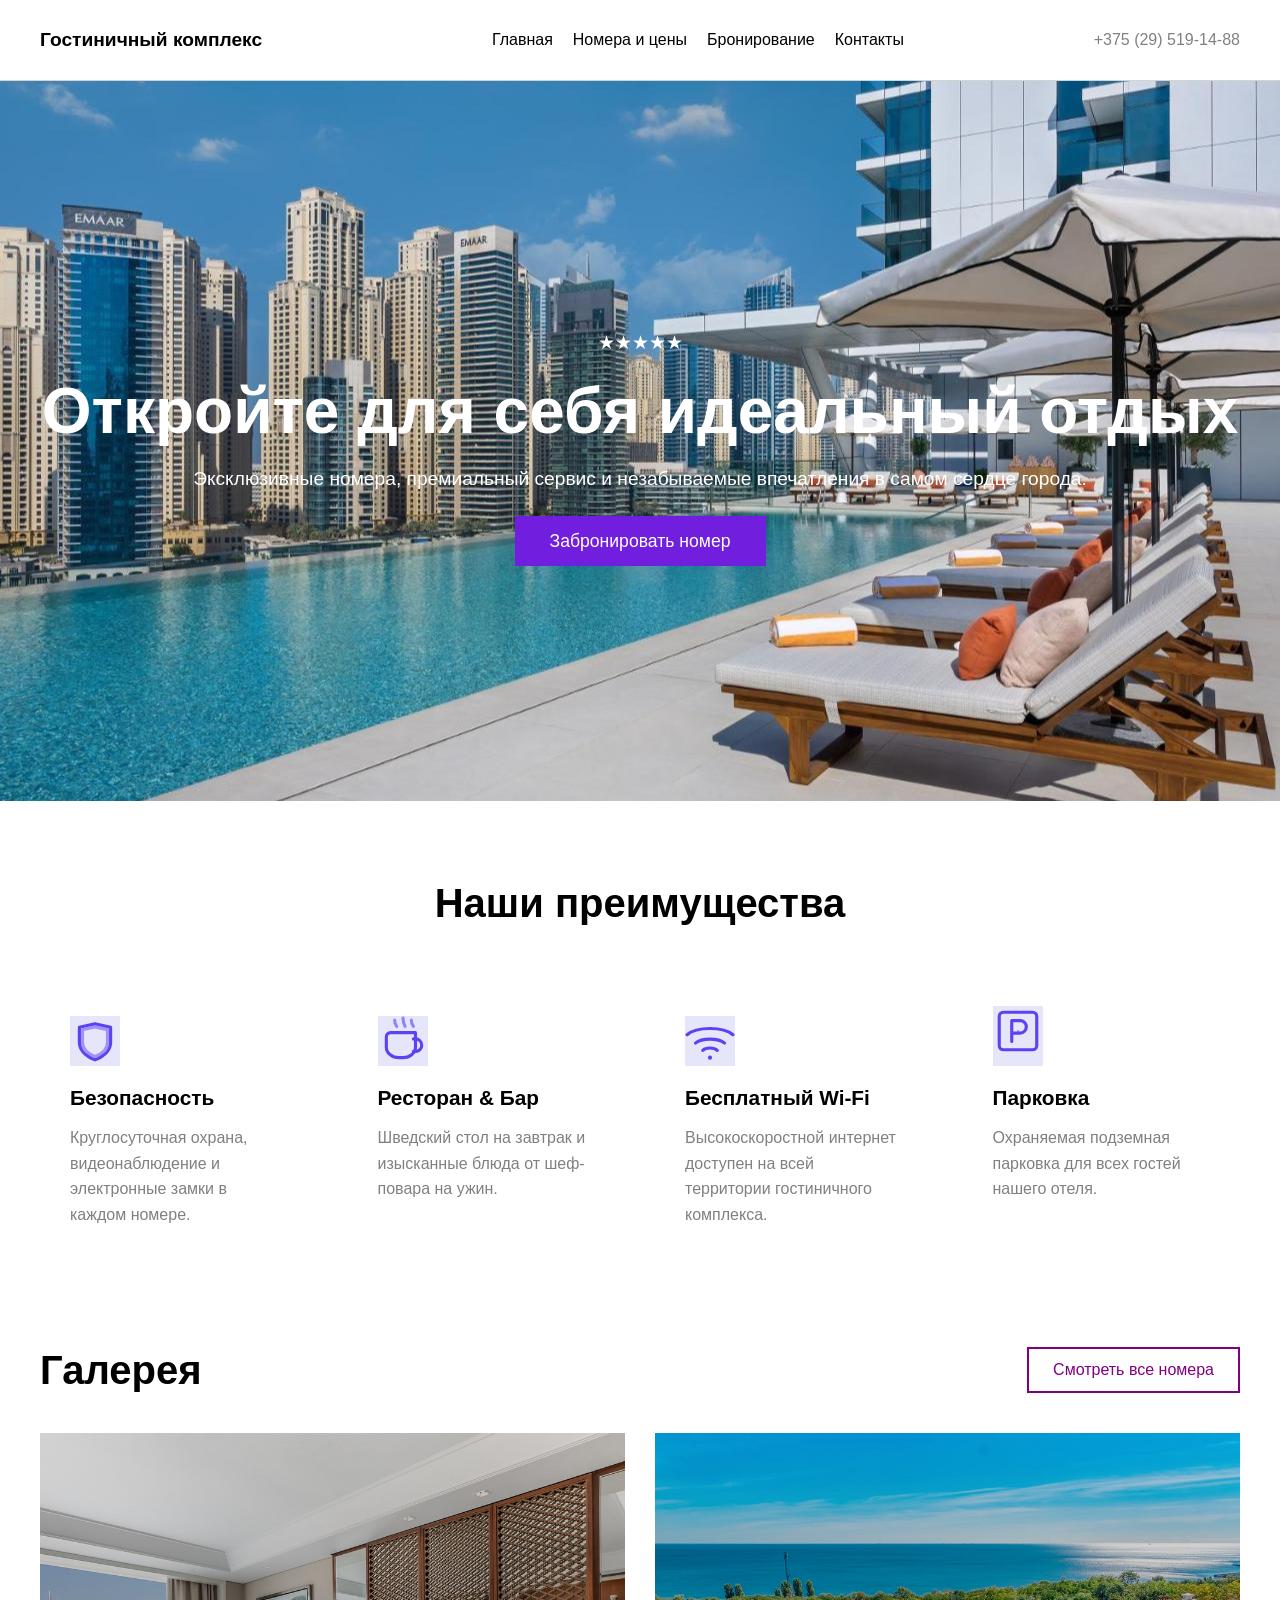
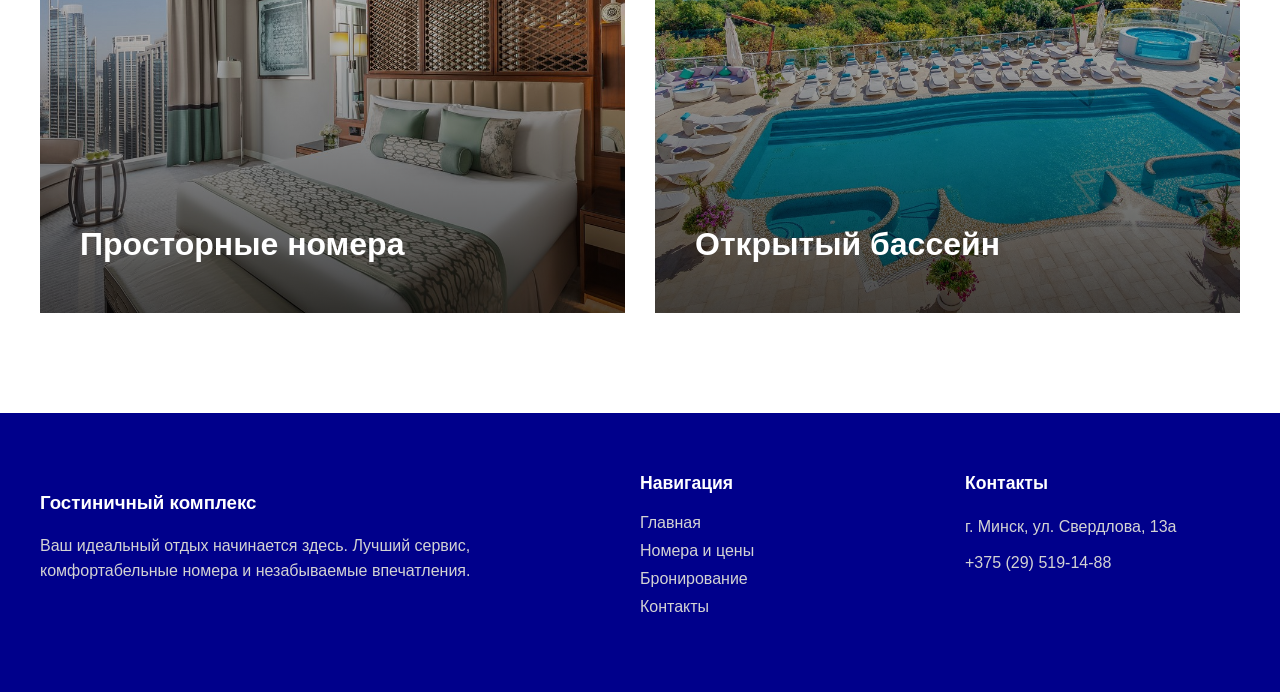
<file: index.html>
<!DOCTYPE html>
<html lang="ru">
<head>
    <meta charset="UTF-8">
    <meta name="viewport" content="width=device-width, initial-scale=1.0">
    <title>Гостиничный комплекс</title>
    <link rel="stylesheet" href="css/style.css">
</head>
<body>
    <header class="header">
    <div class="container">
        <div class="logo">
            <span class="logo-text" id="logo"></span>
        </div>
        <input type="checkbox" id="burger-toggle" class="burger-checkbox">
        <nav class="nav"><ul id="nav"></ul></nav>
        <div class="contact-info">
            <span id="phone"></span>
        </div>
        <label for="burger-toggle" class="burger-btn">
            <span></span>
            <span></span>
            <span></span>
        </label>
    </div>
</header>

    <main>
        <section class="hero">
            <div class="hero-box">
                <div class="rating">★★★★★</div>
                <h1 id="title-hero">Гостиничный комплекс</h1>
                <p id="desc-hero"></p>
                <a href="rooms.html" class="btn">Забронировать номер</a>
            </div>
        </section>

        <section class="features container">
            <div class="section-h2">
                <h2 id="title-feat">Наши преимущества</h2>
                <p id="desc-feat"></p>
            </div>
            <div class="grid">
                <div class="card">
                    <div class="icon">
    <svg viewBox="0 0 24 24" fill="none" stroke="#5b42f3" stroke-width="1.5" stroke-linecap="round" stroke-linejoin="round">
        <path d="M12 21.05c-5.28-1.96-7.5-5.32-7.5-8.3V5.4l7.5-1.67 7.5 1.67v7.35c0 2.98-2.22 6.34-7.5 8.3z"></path>
        <path d="M12 19.45c-4.63-1.8-6-4.62-6-6.7V6.6l6-1.33 6 1.33v6.15c0 2.08-1.37 4.9-6 6.7z" opacity="0.5"></path>
    </svg>
</div>
                    <h3>Безопасность</h3>
                    <p>Круглосуточная охрана, видеонаблюдение и электронные замки в каждом номере.</p>
                </div>
                <div class="card">
                    <div class="icon">
    <svg viewBox="0 0 24 24" fill="none" stroke="#5b42f3" stroke-width="1.5" stroke-linecap="round" stroke-linejoin="round">
        <path d="M17 8H6a2 2 0 0 0-2 2v5c0 3 3 5 6 5h2c3 0 6-2 6-5V8z"></path>
        <path d="M17 11h1a3 3 0 0 1 0 6h-1"></path>
        <path d="M8 2c0 1.5.5 2.5 1 3" opacity="0.6"></path>
        <path d="M12 1c0 2 .5 3 1 4" opacity="0.6"></path>
        <path d="M16 2c0 1.5.5 2.5 1 3" opacity="0.6"></path>
    </svg>
</div>
                    <h3>Ресторан & Бар</h3>
                    <p>Шведский стол на завтрак и изысканные блюда от шеф-повара на ужин.</p>
                </div>
                <div class="card">
                    <div class="icon">
    <svg viewBox="0 0 24 24" fill="none" stroke="#5b42f3" stroke-width="1.5" stroke-linecap="round" stroke-linejoin="round">
        <path d="M1 9c4.5-4 17.5-4 22 0"></path>
        <path d="M5 13c3-2.5 11-2.5 14 0"></path>
        <path d="M8.5 16.5c1.5-1.5 5.5-1.5 7 0"></path>
        <circle cx="12" cy="20" r="1" fill="#5b42f3" stroke="none"></circle>
    </svg>
</div>
                    <h3>Бесплатный Wi-Fi</h3>
                    <p>Высокоскоростной интернет доступен на всей территории гостиничного комплекса.</p>
                </div>
                <div class="card">
                    <div class="icon">
    <div class="icon">
    <svg viewBox="0 0 24 24" fill="none" stroke="#5b42f3" stroke-width="1.5" stroke-linecap="round" stroke-linejoin="round">
        <rect x="3" y="3" width="18" height="18" rx="2" ry="2"></rect>
        <path d="M9 17V7h4a3 3 0 0 1 0 6H9"></path>
        <circle cx="12" cy="12" r="0.5" fill="#5b42f3" stroke="none" opacity="0.6"></circle>
    </svg>
</div>
</div>
                    <h3>Парковка</h3>
                    <p>Охраняемая подземная парковка для всех гостей нашего отеля.</p>
                </div>
            </div>
        </section>

        <section class="gallery container">
            <div class="gallery-h">
                <h2>Галерея</h2>
                <a href="rooms.html" class="link">Смотреть все номера</a>
            </div>
            <div class="grid">
                <div class="card" style="background-image: linear-gradient(to top, rgba(0,0,0,0.7), transparent), url('img/room.jpg');">
                    <h3>Просторные номера</h3>
                </div>
                <div class="card" style="background-image: linear-gradient(to top, rgba(0,0,0,0.7), transparent), url('img/pool.jpg');">
                    <h3>Открытый бассейн</h3>
                </div>
            </div>
        </section>
    </main>

    <footer class="footer">
        <div class="container footer-grid">
            <div class="col">
                <h3 id="logo-footer">Гостиничный комплекс</h3>
                <p id="desc-footer" class="text"></p>
            </div>
            <div class="col">
                <h4>Навигация</h4>
                <ul id="nav-footer"></ul>
            </div>
            <div class="col">
                <h4>Контакты</h4>
                <p id="addr-footer" class="text"></p>
                <p id="phone-footer" class="text"></p>
            </div>
        </div>
    </footer>

    <script src="js/main.js"></script>
</body>
</html>
</file>
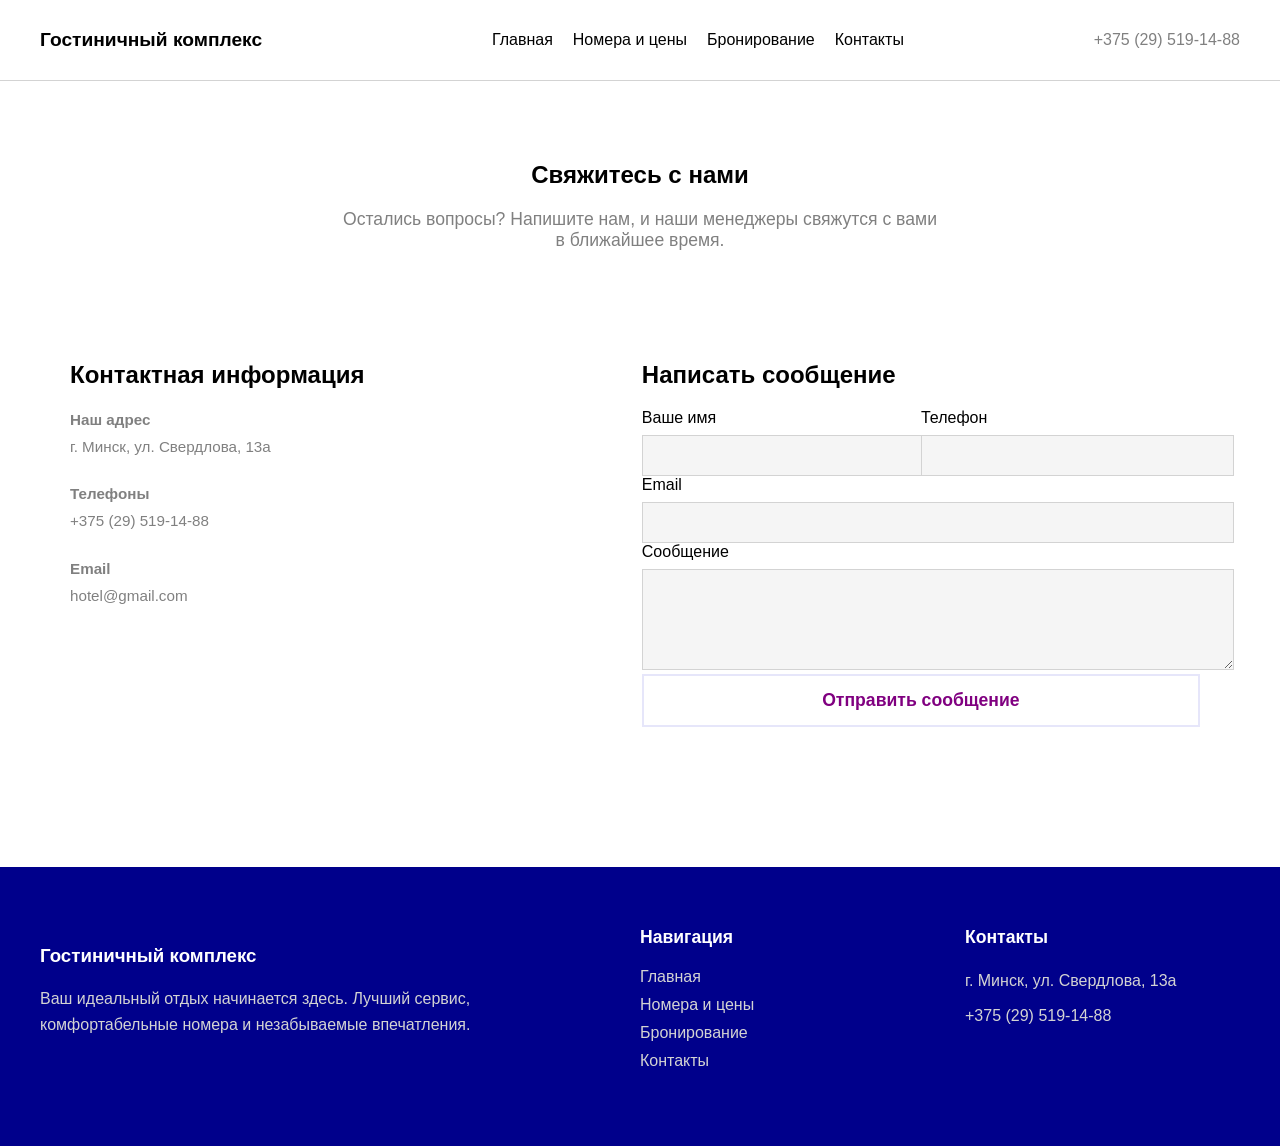
<file: contacts.html>
<!DOCTYPE html>
<html lang="ru">
<head>
    <meta charset="UTF-8">
    <meta name="viewport" content="width=device-width, initial-scale=1.0">
    <title>Контакты</title>
    <link rel="stylesheet" href="css/style.css">
</head>
<body>
        <header class="header">
    <div class="container">
        <div class="logo">
            <span class="logo-text" id="logo"></span>
        </div>
        <input type="checkbox" id="burger-toggle" class="burger-checkbox">
        <nav class="nav"><ul id="nav"></ul></nav>
        <div class="contact-info">
            <span id="phone"></span>
        </div>
        <label for="burger-toggle" class="burger-btn">
            <span></span>
            <span></span>
            <span></span>
        </label>
    </div>
</header>

    <main class="container">
        <section class="section-h2">
            <h1 id="title-contacts">Контакты</h1>
            <p id="desc-contacts"></p>
        </section>

        <div class="grid contacts">
            <div class="card">
                <h2>Контактная информация</h2>
                <div class="item">
                    <div>
                        <strong>Наш адрес</strong>
                        <p id="addr-info"></p>
                    </div>
                </div>
                <div class="item">
                    <div>
                        <strong>Телефоны</strong>
                        <p id="phone-info"></p>
                    </div>
                </div>
                <div class="item">
                    <div>
                        <strong>Email</strong>
                        <p id="email-info"></p>
                    </div>
                </div>
            </div>

            <form class="form" id="form-msg">
                <h2>Написать сообщение</h2>
                <div class="row">
                    <div class="group">
                        <label>Ваше имя</label>
                        <input type="text" name="name">
                    </div>
                    <div class="group">
                        <label>Телефон</label>
                        <input type="tel" name="phone">
                    </div>
                </div>
                <div class="group">
                    <label>Email</label>
                    <input type="email" name="email">
                </div>
                <div class="group">
                    <label>Сообщение</label>
                    <textarea name="message" rows="5"></textarea>
                </div>
                <button type="submit" class="btn">Отправить сообщение</button>
            </form>
        </div>
    </main>

  <footer class="footer">
        <div class="container footer-grid">
            <div class="col">
                <h3 id="logo-footer">Гостиничный комплекс</h3>
                <p id="desc-footer" class="text"></p>
            </div>
            <div class="col">
                <h4>Навигация</h4>
                <ul id="nav-footer"></ul>
            </div>
            <div class="col">
                <h4>Контакты</h4>
                <p id="addr-footer" class="text"></p>
                <p id="phone-footer" class="text"></p>
            </div>
        </div>
    </footer>

    <script src="js/main.js"></script>
</body>
</html>
</file>
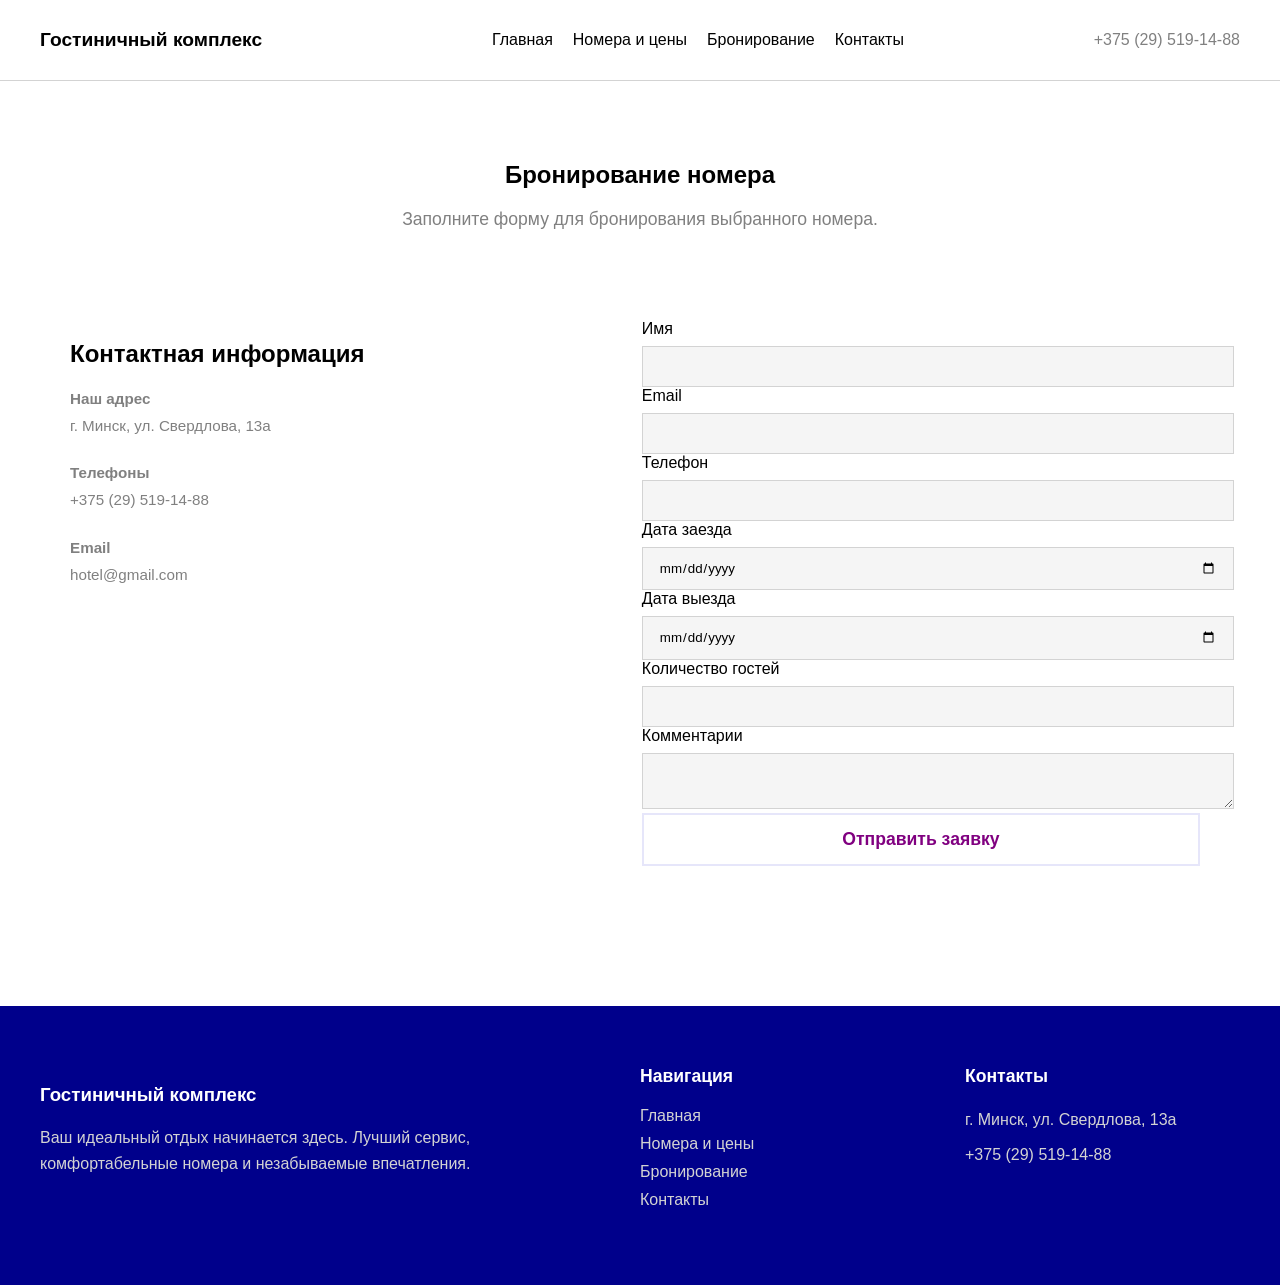
<file: form.html>
<!DOCTYPE html>
<html lang="ru">
<head>
    <meta charset="UTF-8">
    <meta name="viewport" content="width=device-width, initial-scale=1.0">
    <title>Бронирование номера</title>
    <link rel="stylesheet" href="css/style.css">
</head>
<body>
    <header class="header">
        <div class="container">
            <div class="logo">
                <span class="logo-text" id="logo"></span>
            </div>
            <input type="checkbox" id="burger-toggle" class="burger-checkbox">
            <nav class="nav"><ul id="nav"></ul></nav>
            <div class="contact-info">
                <span id="phone"></span> </div>
            <label for="burger-toggle" class="burger-btn">
                <span></span>
                <span></span>
                <span></span>
            </label>
        </div>
    </header>

    <main class="container">
        <section class="section-h2">
            <h1>Бронирование номера</h1>
            <p>Заполните форму для бронирования выбранного номера.</p>
        </section>

        <div class="grid contacts">
            <div class="card">
                <h2>Контактная информация</h2> <div class="item">
                    <div>
                        <strong>Наш адрес</strong>
                        <p id="addr-info"></p>
                    </div>
                </div>
                <div class="item">
                    <div>
                        <strong>Телефоны</strong>
                        <p id="phone-info"></p>
                    </div>
                </div>
                <div class="item">
                    <div>
                        <strong>Email</strong>
                        <p id="email-info"></p>
                    </div>
                </div>
            </div>

            <form id="form-book" class="form">
                <div class="group">
                    <label for="user-name">Имя</label>
                    <input type="text" id="user-name" name="name" required>
                </div>
                <div class="group">
                    <label for="user-email">Email</label>
                    <input type="email" id="user-email" name="email" required>
                </div>
                <div class="group">
                    <label for="user-phone">Телефон</label>
                    <input type="tel" id="user-phone" name="phone" required> 
                </div>
                <div class="group">
                    <label for="checkin">Дата заезда</label>
                    <input type="date" id="checkin" name="checkin" required>
                </div>
                <div class="group">
                    <label for="checkout">Дата выезда</label>
                    <input type="date" id="checkout" name="checkout" required>
                </div>
                <div class="group">
                    <label for="guests">Количество гостей</label>
                    <input type="number" id="guests" name="guests" min="1" required>
                </div>
                <div class="group">
                    <label for="comments">Комментарии</label>
                    <textarea id="comments" name="comments"></textarea>
                </div>
                <button type="submit" class="btn">Отправить заявку</button>
            </form>
        </div>
    </main>

     <footer class="footer">
        <div class="container footer-grid">
            <div class="col">
                <h3 id="logo-footer">Гостиничный комплекс</h3>
                <p id="desc-footer" class="text"></p>
            </div>
            <div class="col">
                <h4>Навигация</h4>
                <ul id="nav-footer"></ul>
            </div>
            <div class="col">
                <h4>Контакты</h4>
                <p id="addr-footer" class="text"></p>
                <p id="phone-footer" class="text"></p>
            </div>
        </div>
    </footer>

    <script src="js/main.js"></script>
</body>
</html>
</file>
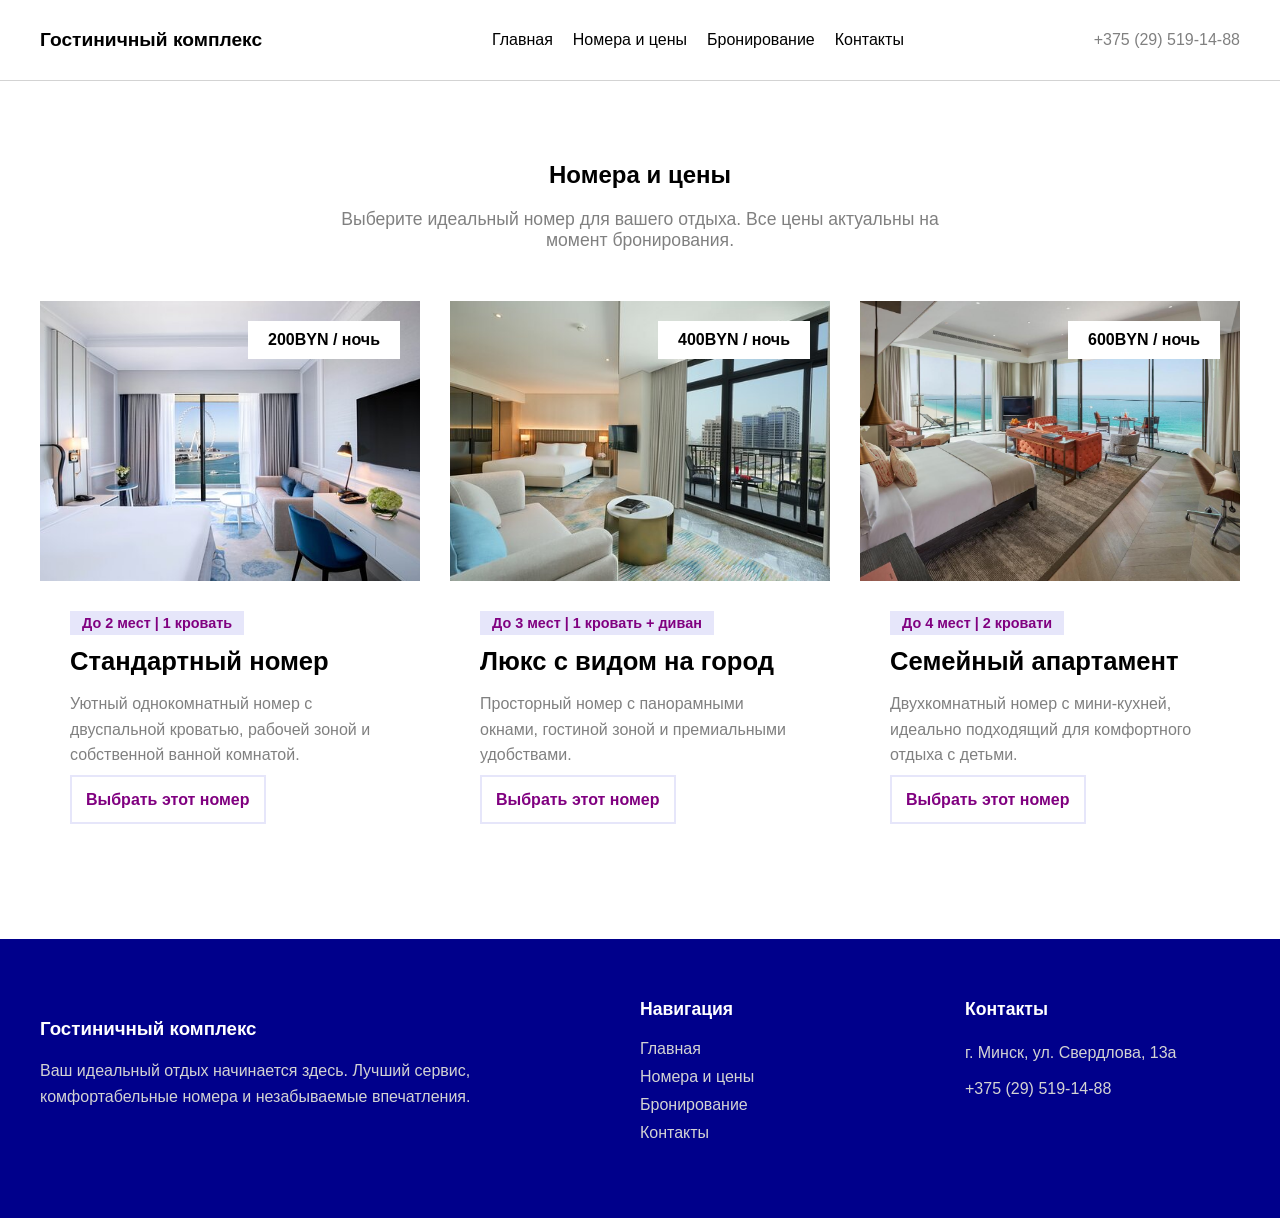
<file: rooms.html>
<!DOCTYPE html>
<html lang="ru"> <head>
    <meta charset="UTF-8">
    <meta name="viewport" content="width=device-width, initial-scale=1.0">
    <title>Номера и цены</title>
    <link rel="stylesheet" href="css/style.css">
</head>
<body>
     <header class="header">
    <div class="container">
        <div class="logo">
            <span class="logo-text" id="logo"></span>
        </div>
        <input type="checkbox" id="burger-toggle" class="burger-checkbox">
        <nav class="nav"><ul id="nav"></ul></nav>
        <div class="contact-info">
            <span id="phone"></span>
        </div>
        <label for="burger-toggle" class="burger-btn">
            <span></span>
            <span></span>
            <span></span>
        </label>
    </div>
</header>
    <main class="container">
        <section class="section-h2">
            <h1 id="title-rooms">Номера и цены</h1>
            <p id="desc-rooms"></p>
        </section>

        <div class="grid" id="rooms-list">
            </div>
    </main>

    <footer class="footer">
        <div class="container footer-grid">
            <div class="col">
                <h3 id="logo-footer">Гостиничный комплекс</h3>
                <p id="desc-footer" class="text"></p>
            </div>
            <div class="col">
                <h4>Навигация</h4>
                <ul id="nav-footer"></ul>
            </div>
            <div class="col">
                <h4>Контакты</h4>
                <p id="addr-footer" class="text"></p>
                <p id="phone-footer" class="text"></p>
            </div>
        </div>
    </footer>

    <script src="js/main.js"></script>
</body>
</html>
</file>
<file: css/style.css>
body {
  margin: 0;
  font-family: "Arial", sans-serif;
  color: black;
  background-color: white;
}

.container {
  max-width: 1200px;
  margin: 0 auto;
  padding: 0 20px;
}

.header {
  background: white;
  padding: 15px 0;
  border-bottom: 1px solid lightgray;
}

.header .container {
  display: -webkit-box;
  display: -ms-flexbox;
  display: flex;
  -webkit-box-pack: justify;
      -ms-flex-pack: justify;
          justify-content: space-between;
  -webkit-box-align: center;
      -ms-flex-align: center;
          align-items: center;
}

.logo {
  display: -webkit-box;
  display: -ms-flexbox;
  display: flex;
  font-weight: bold;
  font-size: 1.2rem;
}

.nav ul {
  display: -webkit-box;
  display: -ms-flexbox;
  display: flex;
  list-style: none;
  gap: 20px;
}

.nav li {
  font-weight: 500;
}

.nav a {
  text-decoration: none;
  color: inherit;
}

.contact-info {
  display: -webkit-box;
  display: -ms-flexbox;
  display: flex;
  -webkit-box-align: center;
      -ms-flex-align: center;
          align-items: center;
  gap: 8px;
  color: gray;
  font-weight: 500;
}

.hero {
  height: 80vh;
  display: -webkit-box;
  display: -ms-flexbox;
  display: flex;
  -webkit-box-align: center;
      -ms-flex-align: center;
          align-items: center;
  -webkit-box-pack: center;
      -ms-flex-pack: center;
          justify-content: center;
  text-align: center;
  background: url("../img/hotel-bg.jpg") no-repeat center/cover;
  color: white;
}

.hero-box {
  font-size: 1.2rem;
}

.hero h1 {
  font-size: 4rem;
  margin: 20px 0;
}

.hero p {
  font-size: 1.2rem;
  margin-bottom: 40px;
}

.btn {
  background: rgb(113, 30, 222);
  color: white;
  border: none;
  padding: 15px 35px;
  font-size: 1.1rem;
  cursor: pointer;
  text-decoration: none;
}

.btn-alt {
  width: 100%;
  padding: 14px;
  border: 2px solid lavender;
  background: transparent;
  color: purple;
  font-weight: 700;
  cursor: pointer;
  text-decoration: none;
}

.grid {
  display: grid;
  grid-template-columns: repeat(auto-fit, minmax(250px, 1fr));
  gap: 30px;
}

#rooms-list {
  grid-template-columns: repeat(auto-fit, minmax(350px, 1fr));
  margin: 50px 0 100px 0;
}

.contacts {
  grid-template-columns: 1fr 1.2fr !important;
  margin-bottom: 100px;
}

.card {
  background: white;
  padding: 40px 30px;
}

.icon {
  width: 50px;
  height: 50px;
  background: lavender;
  display: -webkit-box;
  display: -ms-flexbox;
  display: flex;
  -webkit-box-align: center;
      -ms-flex-align: center;
          align-items: center;
  -webkit-box-pack: center;
      -ms-flex-pack: center;
          justify-content: center;
  margin-bottom: 20px;
}

.card h3 {
  margin: 0 0 15px 0;
  font-size: 1.3rem;
}

.card p {
  color: gray;
  margin: 0;
  line-height: 1.6;
}

.section-h2 {
  text-align: center;
  margin: 80px 0 50px 0;
}

.section-h2 h2 {
  font-size: 2.5rem;
  margin-bottom: 15px;
}

.section-h2 p {
  color: gray;
  font-size: 1.1rem;
  max-width: 600px;
  margin: 0 auto;
}

.features {
  margin-bottom: 80px;
}

.gallery {
  margin-bottom: 100px;
}

.gallery-h {
  display: -webkit-box;
  display: -ms-flexbox;
  display: flex;
  -webkit-box-pack: justify;
      -ms-flex-pack: justify;
          justify-content: space-between;
  -webkit-box-align: end;
      -ms-flex-align: end;
          align-items: flex-end;
  margin-bottom: 40px;
}

.gallery-h h2 {
  font-size: 2.5rem;
  margin: 0;
}

.link {
  color: purple;
  text-decoration: none;
  font-weight: 500;
  padding: 12px 24px;
  border: 2px solid purple;
  display: inline-block;
}

.gallery .grid {
  grid-template-columns: 1fr 1fr;
}

.gallery .card {
  height: 400px;
  background-size: cover;
  background-position: center;
  display: -webkit-box;
  display: -ms-flexbox;
  display: flex;
  -webkit-box-orient: vertical;
  -webkit-box-direction: normal;
      -ms-flex-direction: column;
          flex-direction: column;
  -webkit-box-pack: end;
      -ms-flex-pack: end;
          justify-content: flex-end;
  padding: 40px;
  color: white;
}

.gallery .card h3 {
  font-size: 2rem;
  margin: 0 0 10px 0;
  padding: 0;
}

.gallery .card p {
  margin: 0;
  font-size: 1.1rem;
}

.footer {
  background: darkblue;
  color: white;
  padding: 60px 0 20px 0;
}

.footer-grid {
  display: grid;
  grid-template-columns: 2fr 1fr 1fr;
  gap: 50px;
  margin-bottom: 40px;
}

.col {
  color: white;
}

.col h4 {
  margin: 0 0 20px 0;
  font-size: 1.1rem;
}

.text {
  color: lightgray;
  line-height: 1.6;
  margin: 0 0 10px 0;
}

.footer ul {
  list-style: none;
  padding: 0;
}

.footer li {
  margin-bottom: 10px;
}

.footer a {
  color: lightgray;
  text-decoration: none;
}

.room-card {
  background: white;
}

#rooms-list .card {
  background: white;
  padding: 0;
}

.img {
  height: 280px;
  background-size: cover;
  background-position: center;
  position: relative;
}

.badge {
  position: absolute;
  top: 20px;
  right: 20px;
  background: white;
  padding: 10px 20px;
  font-weight: 700;
}

.info {
  padding: 30px;
}

.tag {
  color: purple;
  font-weight: 600;
  font-size: 0.9rem;
  display: block;
  margin-bottom: 12px;
  background: lavender;
  width: -webkit-fit-content;
  width: -moz-fit-content;
  width: fit-content;
  padding: 4px 12px;
}

.info h3 {
  margin: 0 0 15px 0;
  font-size: 1.6rem;
  color: black;
}

.info p {
  color: gray;
  line-height: 1.6;
  margin-bottom: 25px;
  height: 75px;
  overflow: hidden;
}

.form {
  background: white;
  padding: 40px;
}

.form h3 {
  margin-bottom: 30px;
  font-size: 1.5rem;
}

.row {
  display: -webkit-box;
  display: -ms-flexbox;
  display: flex;
}

.group {
  -webkit-box-flex: 1;
      -ms-flex: 1;
          flex: 1;
}

.group label {
  display: block;
  margin-bottom: 8px;
  font-weight: 500;
}

.group input,
.group textarea {
  width: 100%;
  padding: 12px 16px;
  border: 1px solid lightgray;
  background: whitesmoke;
  font-family: inherit;
}

.form button {
  width: 100%;
  padding: 14px;
  border: 2px solid lavender;
  background: transparent;
  color: purple;
  font-weight: 700;
  cursor: pointer;
}

.item {
  display: -webkit-box;
  display: -ms-flexbox;
  display: flex;
  gap: 20px;
  margin-bottom: 25px;
}

.item strong {
  display: block;
  margin-bottom: 4px;
}

.item p,
.item div {
  color: gray;
  margin: 0;
  font-size: 0.95rem;
  line-height: 1.5;
}

.burger-checkbox {
  display: none;
}

.burger-btn {
  display: none;
  -webkit-box-orient: vertical;
  -webkit-box-direction: normal;
      -ms-flex-direction: column;
          flex-direction: column;
  gap: 6px;
  cursor: pointer;
  width: 30px;
}

.burger-btn span {
  display: block;
  height: 3px;
  background: black;
}

@media (max-width: 1024px) {
  .hero h1 {
    font-size: 3rem;
  }
  .hero p {
    font-size: 1rem;
  }
  .section-h2 h2 {
    font-size: 2rem;
  }
  .grid {
    grid-template-columns: repeat(auto-fit, minmax(200px, 1fr));
  }
  .gallery .grid {
    grid-template-columns: 1fr;
  }
}
@media (max-width: 768px) {
  .header {
    position: relative;
  }
  .contact-info {
    display: none;
  }
  .burger-btn {
    display: -webkit-box;
    display: -ms-flexbox;
    display: flex;
  }
  .header .nav {
    position: absolute;
    top: 100%;
    left: 0;
    width: 100%;
    background: white;
    border-bottom: 1px solid lightgray;
    z-index: 10;
    display: none;
  }
  .header .nav ul {
    display: -webkit-box;
    display: -ms-flexbox;
    display: flex;
    -webkit-box-orient: vertical;
    -webkit-box-direction: normal;
        -ms-flex-direction: column;
            flex-direction: column;
    padding: 20px 0;
    margin: 0;
    -webkit-box-align: center;
        -ms-flex-align: center;
            align-items: center;
    gap: 15px;
  }
  .burger-checkbox:checked ~ .nav {
    display: block;
  }
  .hero {
    height: 60vh;
    padding: 20px;
  }
  .hero h1 {
    font-size: 2.5rem;
  }
  .grid, .footer-grid, .row {
    -webkit-box-orient: vertical;
    -webkit-box-direction: normal;
        -ms-flex-direction: column;
            flex-direction: column;
    grid-template-columns: 1fr;
  }
}/*# sourceMappingURL=style.css.map */
</file>
